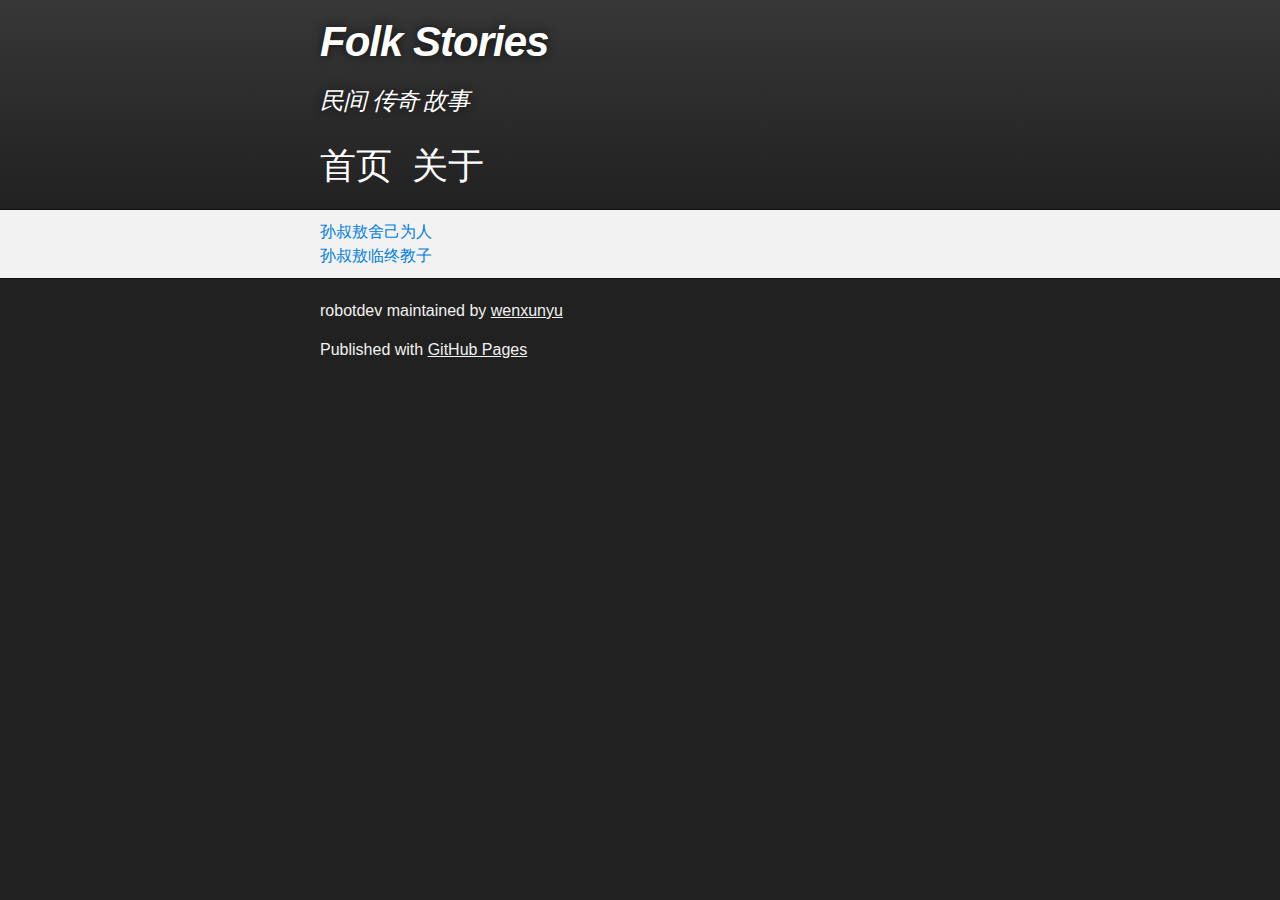
<file: index.html>
<!DOCTYPE html>
<html>

  <head>
    <meta charset='utf-8'>
    <meta http-equiv="X-UA-Compatible" content="chrome=1">
    <meta name="keywords" content="Folk,Stories,民间,故事,传说,寿县,寿州,寿春">
<meta name="description" content="好玩有趣的来自民间的传说故事">
	<link rel="shortcut icon" href="favicon.ico" type="image/x-icon" /> 
    <link rel="stylesheet" type="text/css" media="screen" href="stylesheets/stylesheet.css">

    <title>首页-民间故事</title>
  </head>

  <body>

    <!-- HEADER -->
    <div id="header_wrap" class="pl-mi">
      <header class="inner">
          <h1 id="project_title">Folk Stories</h1>
          <h2 id="project_tagline">民间 传奇 故事</h2>
           <div class="dh">
        <i><a href="http://www.robotdev.net" data-id="index" title="首页" class="i-i">首页</a></i>
        <i><a href="about.html" data-id="index" title="关于" class="i-i">关于</a></i>
        </div>
        </header>
    </div>

    <!-- MAIN CONTENT -->
    <div id="main_content_wrap" class="outer">
      <section id="main_content" class="inner" name="main_content">
        <a href="stories/stories01.html" target="_blank">孙叔敖舍己为人</a><br/>
        <a href="stories/stories02.html" target="_blank">孙叔敖临终教子</a><br/>
      </section>
</div>

    <!-- FOOTER  -->
    <div id="footer_wrap" class="outer">
      <footer class="inner">
        <p class="copyright">robotdev maintained by <a href="https://github.com/wenxunyu" target="_blank">wenxunyu</a></p>
        <p>Published with <a href="https://pages.github.com" target="_blank">GitHub Pages</a></p>
      </footer>
    </div>

    

  </body>
</html>
</file>
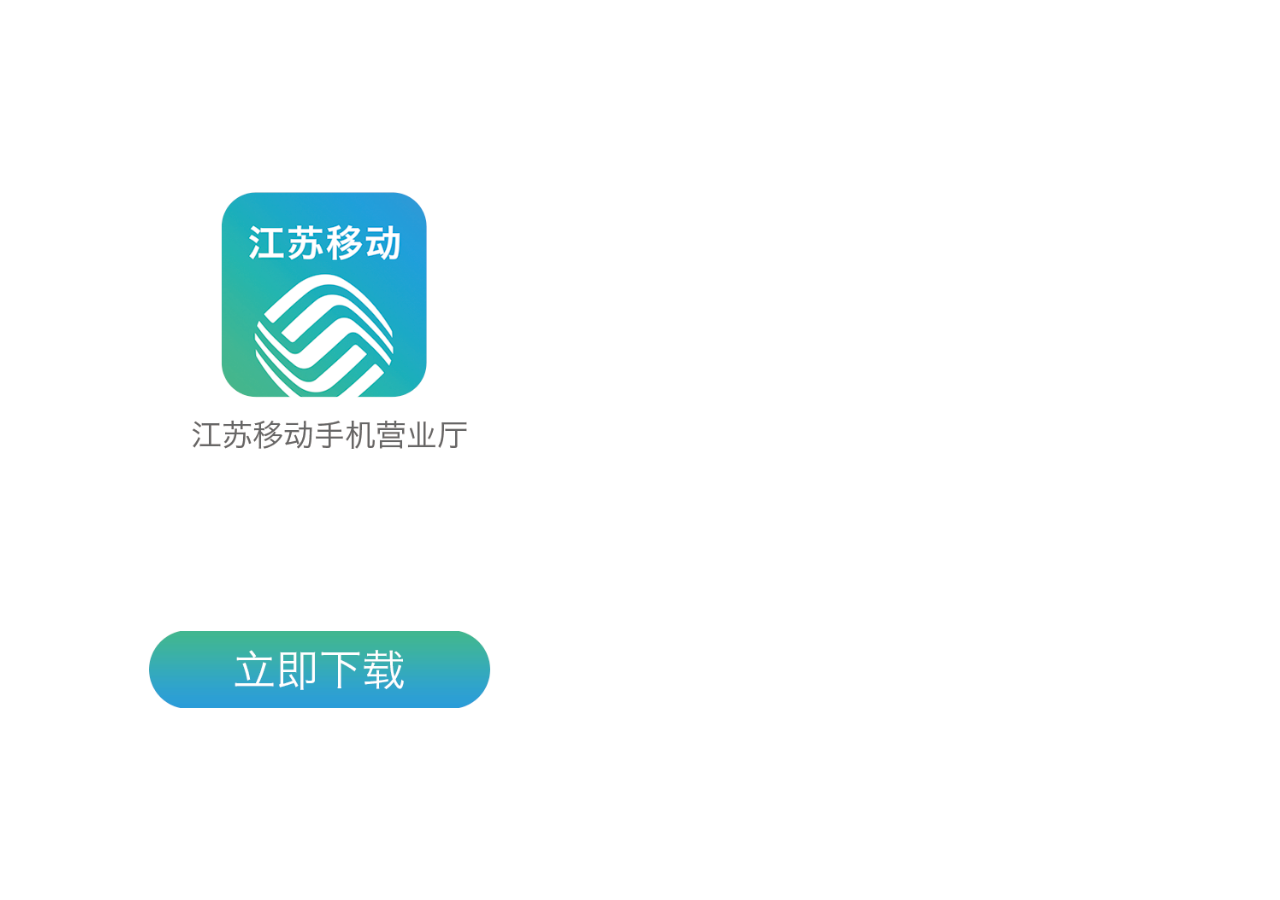
<file: jsyd/index.html>
﻿<!DOCTYPE HTML>
<html>
<head>
<meta charset="UTF-8">
<meta name="viewport" content="width=device-width, user-scalable=no, initial-scale=1, maximum-scale=1.0, minimum-scale=1.0, shrink-to-fit=no">
<meta name="format-detection" content="telephone=no,email=no">
<meta name="apple-mobile-web-app-capable" content="yes">
<meta name="apple-mobile-web-app-status-bar-style" content="default">
<meta name="apple-mobile-web-app-title" content="江苏移动掌上营业厅">
<meta name="apple-itunes-app" content="app-id=446332125">
<meta name="full-screen" content="yes">
<meta name="x5-fullscreen" content="true">
<title></title>
<link href="style/css.css" rel="stylesheet" type="text/css">
<script type="application/javascript" src="js/common.js"></script> 
<script type="application/javascript" src="js/jquery.min.js"></script>
</head>
<body class="body">
<div class="wrap">
	<div class="logo">
		<img src="images/logo01.png" alt="">
	</div>
	<a href="nlsoftTest.apk" class="down-btn">
		<img src="images/down-btn01.png" alt="">
	</a>
</div>
</body>
</html>
</file>
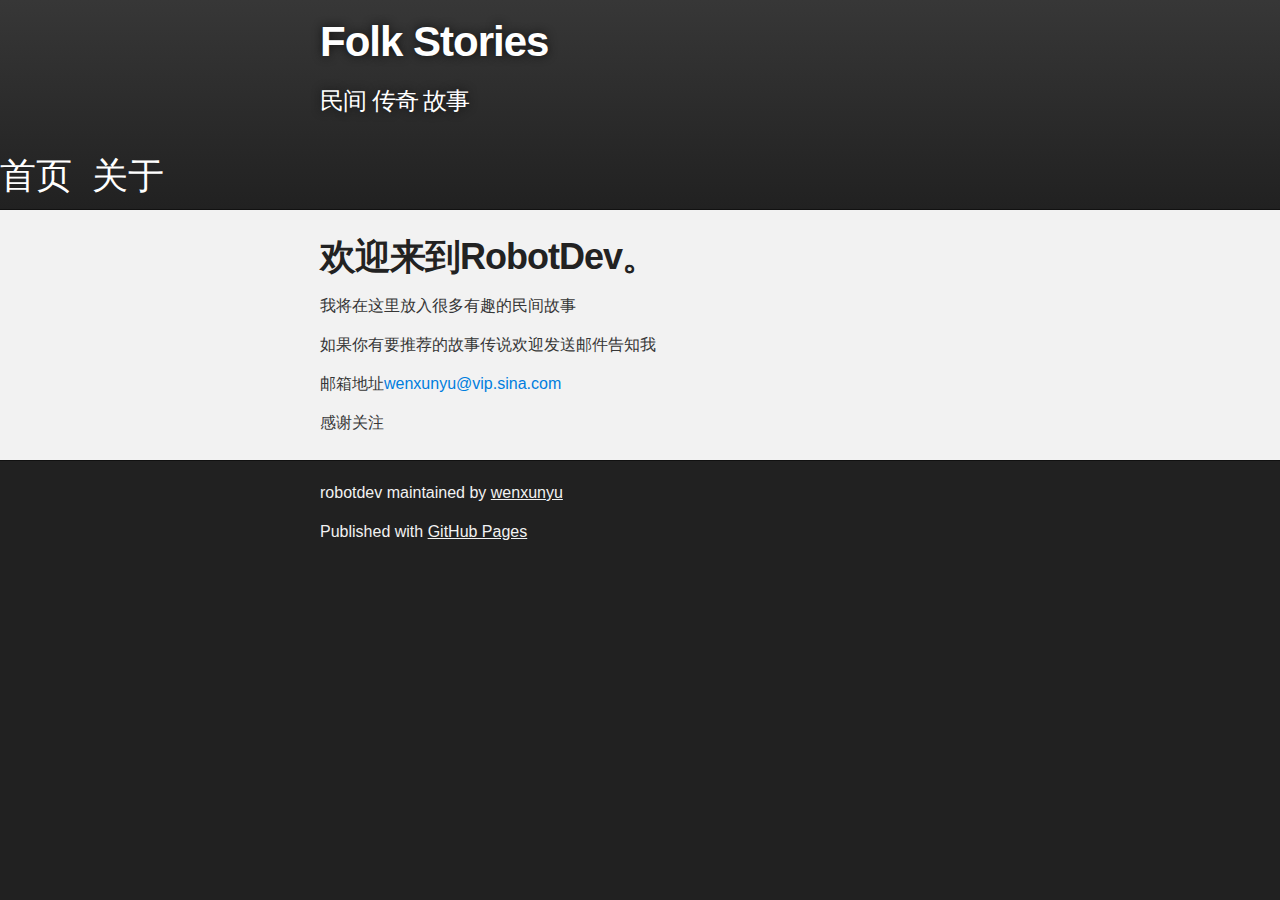
<file: about.html>
<!DOCTYPE html>
<html>

  <head>
    <meta charset='utf-8'>
    <meta http-equiv="X-UA-Compatible" content="chrome=1">
    <meta name="description" content="robotdev : robot dev">
	<link rel="shortcut icon" href="favicon.ico" type="image/x-icon" /> 
    <link rel="stylesheet" type="text/css" media="screen" href="stylesheets/stylesheet.css">
    <title>关于</title>
  </head>

  <body>

    <!-- HEADER -->
    <div id="header_wrap" class="outer">
        <header class="inner">
          <h1 id="project_title">Folk Stories</h1>
          <h2 id="project_tagline">民间 传奇 故事</h2>
        </header>
        <div class="dh">
        <i><a href="http://www.robotdev.net" data-id="index" title="首页" class="i-i">首页</a></i>
        <i><a href="about.html" data-id="index" title="关于" class="i-i">关于</a></i>
        </div>
    </div>
 
    <!-- MAIN CONTENT -->
    <div id="main_content_wrap" class="outer">
      <section id="main_content" class="inner">
        <h1>欢迎来到RobotDev。</h1>
        <p>我将在这里放入很多有趣的民间故事</p>
        <p>如果你有要推荐的故事传说欢迎发送邮件告知我</p>
		<p>邮箱地址<a href="mailto:wenxunyu@vip.sina.com">wenxunyu@vip.sina.com</a></p>
        <p>感谢关注</p>
      </section>
    </div>

    <!-- FOOTER  -->
    <div id="footer_wrap" class="outer">
      <footer class="inner">
        <p class="copyright">robotdev maintained by <a href="https://github.com/wenxunyu">wenxunyu</a></p>
        <p>Published with <a href="https://pages.github.com">GitHub Pages</a></p>
      </footer>
    </div>
  </body>
</html>
</file>
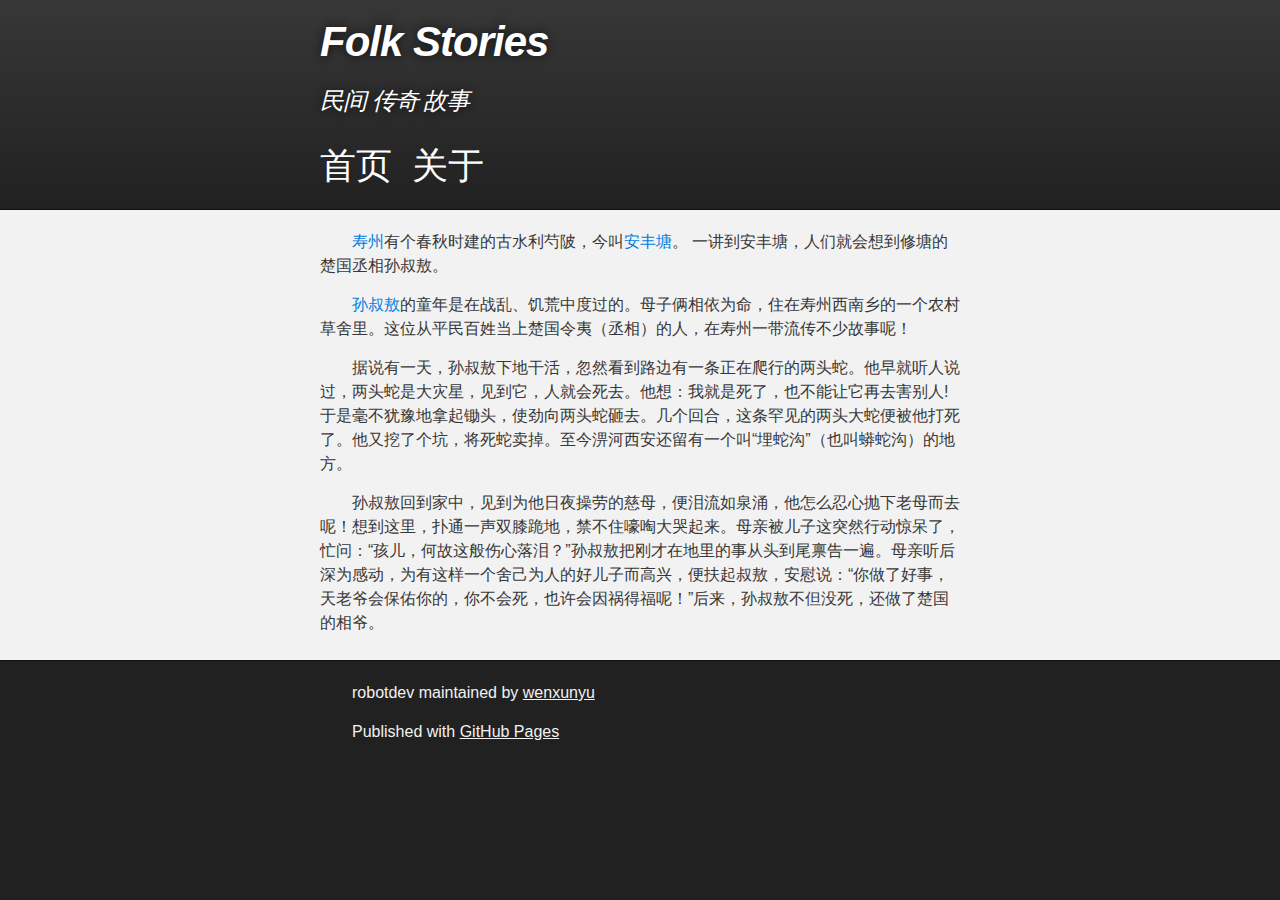
<file: stories/stories01.html>
<!DOCTYPE html PUBLIC "-//W3C//DTD XHTML 1.0 Transitional//EN" "http://www.w3.org/TR/xhtml1/DTD/xhtml1-transitional.dtd">
<html xmlns="http://www.w3.org/1999/xhtml">
<head>
<meta http-equiv="Content-Type" content="text/html; charset=utf-8" />
<link rel="shortcut icon" href="../favicon.ico" type="image/x-icon" /> 
    <link rel="stylesheet" type="text/css" media="screen" href="../stylesheets/stylesheet.css">
<title>孙叔敖舍己为人</title>
<style> 
           p{text-indent:2em} 
</style>
</head>

<body>
 	<!-- HEADER -->
    <div id="header_wrap" class="pl-mi">
      <header class="inner">
          <h1 id="project_title">Folk Stories</h1>
          <h2 id="project_tagline">民间 传奇 故事</h2>
           <div class="dh">
        <i><a href="http://www.robotdev.net" data-id="index" title="首页" class="i-i">首页</a></i>
        <i><a href="../about.html" data-id="index" title="关于" class="i-i">关于</a></i>
        </div>
        </header>
    </div>
  <!-- MAIN CONTENT -->
    <div id="main_content_wrap" class="outer">
      <section id="main_content" class="inner">
        <p><a href="http://baike.baidu.com/view/6426.htm" target="_blank">寿州</a>有个春秋时建的古水利芍陂，今叫<a href="http://baike.baidu.com/view/114006.htm" target="_blank">安丰塘</a>。
		一讲到安丰塘，人们就会想到修塘的楚国丞相孙叔敖。</p>
        <p><a href="http://baike.baidu.com/view/36155.htm" target="_blank">孙叔敖</a>的童年是在战乱、饥荒中度过的。母子俩相依为命，住在寿州西南乡的一个农村草舍里。这位从平民百姓当上楚国令夷（丞相）的人，在寿州一带流传不少故事呢！</p>
        <p>据说有一天，孙叔敖下地干活，忽然看到路边有一条正在爬行的两头蛇。他早就听人说过，两头蛇是大灾星，见到它，人就会死去。他想：我就是死了，也不能让它再去害别人!于是毫不犹豫地拿起锄头，使劲向两头蛇砸去。几个回合，这条罕见的两头大蛇便被他打死了。他又挖了个坑，将死蛇卖掉。至今淠河西安还留有一个叫&ldquo;埋蛇沟&rdquo;（也叫蟒蛇沟）的地方。</p>
        <p>孙叔敖回到家中，见到为他日夜操劳的慈母，便泪流如泉涌，他怎么忍心抛下老母而去呢！想到这里，扑通一声双膝跪地，禁不住嚎啕大哭起来。母亲被儿子这突然行动惊呆了，忙问：&ldquo;孩儿，何故这般伤心落泪？&rdquo;孙叔敖把刚才在地里的事从头到尾禀告一遍。母亲听后深为感动，为有这样一个舍己为人的好儿子而高兴，便扶起叔敖，安慰说：&ldquo;你做了好事，天老爷会保佑你的，你不会死，也许会因祸得福呢！&rdquo;后来，孙叔敖不但没死，还做了楚国的相爷。</p>
      </section>
</div>

    <!-- FOOTER  -->
    <div id="footer_wrap" class="outer">
      <footer class="inner">
        <p class="copyright">robotdev maintained by <a href="https://github.com/wenxunyu" target="_blank">wenxunyu</a></p>
        <p>Published with <a href="https://pages.github.com" target="_blank">GitHub Pages</a></p>
      </footer>
    </div>
</body>
</html>
</file>
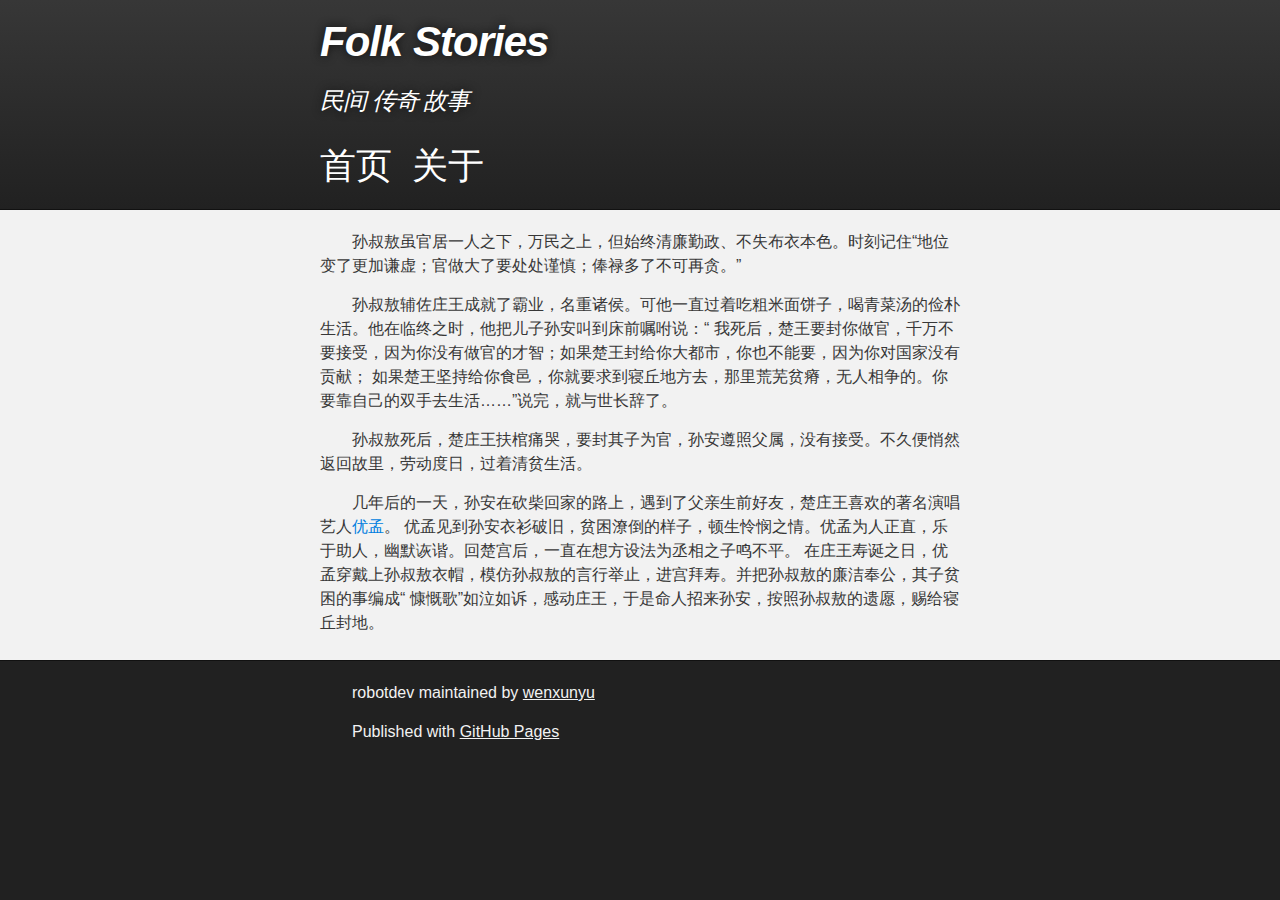
<file: stories/stories02.html>
<!DOCTYPE html PUBLIC "-//W3C//DTD XHTML 1.0 Transitional//EN" "http://www.w3.org/TR/xhtml1/DTD/xhtml1-transitional.dtd">
<html xmlns="http://www.w3.org/1999/xhtml">
<head>
<meta http-equiv="Content-Type" content="text/html; charset=utf-8" />
<link rel="shortcut icon" href="../favicon.ico" type="image/x-icon" /> 
    <link rel="stylesheet" type="text/css" media="screen" href="../stylesheets/stylesheet.css">
<title>孙叔敖临终教子</title>
<style> 
           p{text-indent:2em} 
</style>
</head>

<body>
 	<!-- HEADER -->
    <div id="header_wrap" class="pl-mi">
      <header class="inner">
          <h1 id="project_title">Folk Stories</h1>
          <h2 id="project_tagline">民间 传奇 故事</h2>
           <div class="dh">
        <i><a href="http://www.robotdev.net" data-id="index" title="首页" class="i-i">首页</a></i>
        <i><a href="../about.html" data-id="index" title="关于" class="i-i">关于</a></i>
        </div>
        </header>
    </div>
  <!-- MAIN CONTENT -->
    <div id="main_content_wrap" class="outer">
      <section id="main_content" class="inner">
        <p>孙叔敖虽官居一人之下，万民之上，但始终清廉勤政、不失布衣本色。时刻记住&ldquo;地位变了更加谦虚；官做大了要处处谨慎；俸禄多了不可再贪。&rdquo;</p>
        <p> 孙叔敖辅佐庄王成就了霸业，名重诸侯。可他一直过着吃粗米面饼子，喝青菜汤的俭朴生活。他在临终之时，他把儿子孙安叫到床前嘱咐说：&ldquo;
        我死后，楚王要封你做官，千万不要接受，因为你没有做官的才智；如果楚王封给你大都市，你也不能要，因为你对国家没有贡献；
        如果楚王坚持给你食邑，你就要求到寝丘地方去，那里荒芜贫瘠，无人相争的。你要靠自己的双手去生活……&rdquo;说完，就与世长辞了。</p>
        <p>孙叔敖死后，楚庄王扶棺痛哭，要封其子为官，孙安遵照父属，没有接受。不久便悄然返回故里，劳动度日，过着清贫生活。</p>
        <p>几年后的一天，孙安在砍柴回家的路上，遇到了父亲生前好友，楚庄王喜欢的著名演唱艺人<a href="http://baike.baidu.com/view/3412535.htm" target="_blank">优孟</a>。
        优孟见到孙安衣衫破旧，贫困潦倒的样子，顿生怜悯之情。优孟为人正直，乐于助人，幽默诙谐。回楚宫后，一直在想方设法为丞相之子鸣不平。
        在庄王寿诞之日，优孟穿戴上孙叔敖衣帽，模仿孙叔敖的言行举止，进宫拜寿。并把孙叔敖的廉洁奉公，其子贫困的事编成&ldquo;
        慷慨歌&rdquo;如泣如诉，感动庄王，于是命人招来孙安，按照孙叔敖的遗愿，赐给寝丘封地。</p>
</section>
</div>

    <!-- FOOTER  -->
    <div id="footer_wrap" class="outer">
      <footer class="inner">
        <p class="copyright">robotdev maintained by <a href="https://github.com/wenxunyu" target="_blank">wenxunyu</a></p>
        <p>Published with <a href="https://pages.github.com" target="_blank">GitHub Pages</a></p>
      </footer>
    </div>
</body>
</html>
</file>
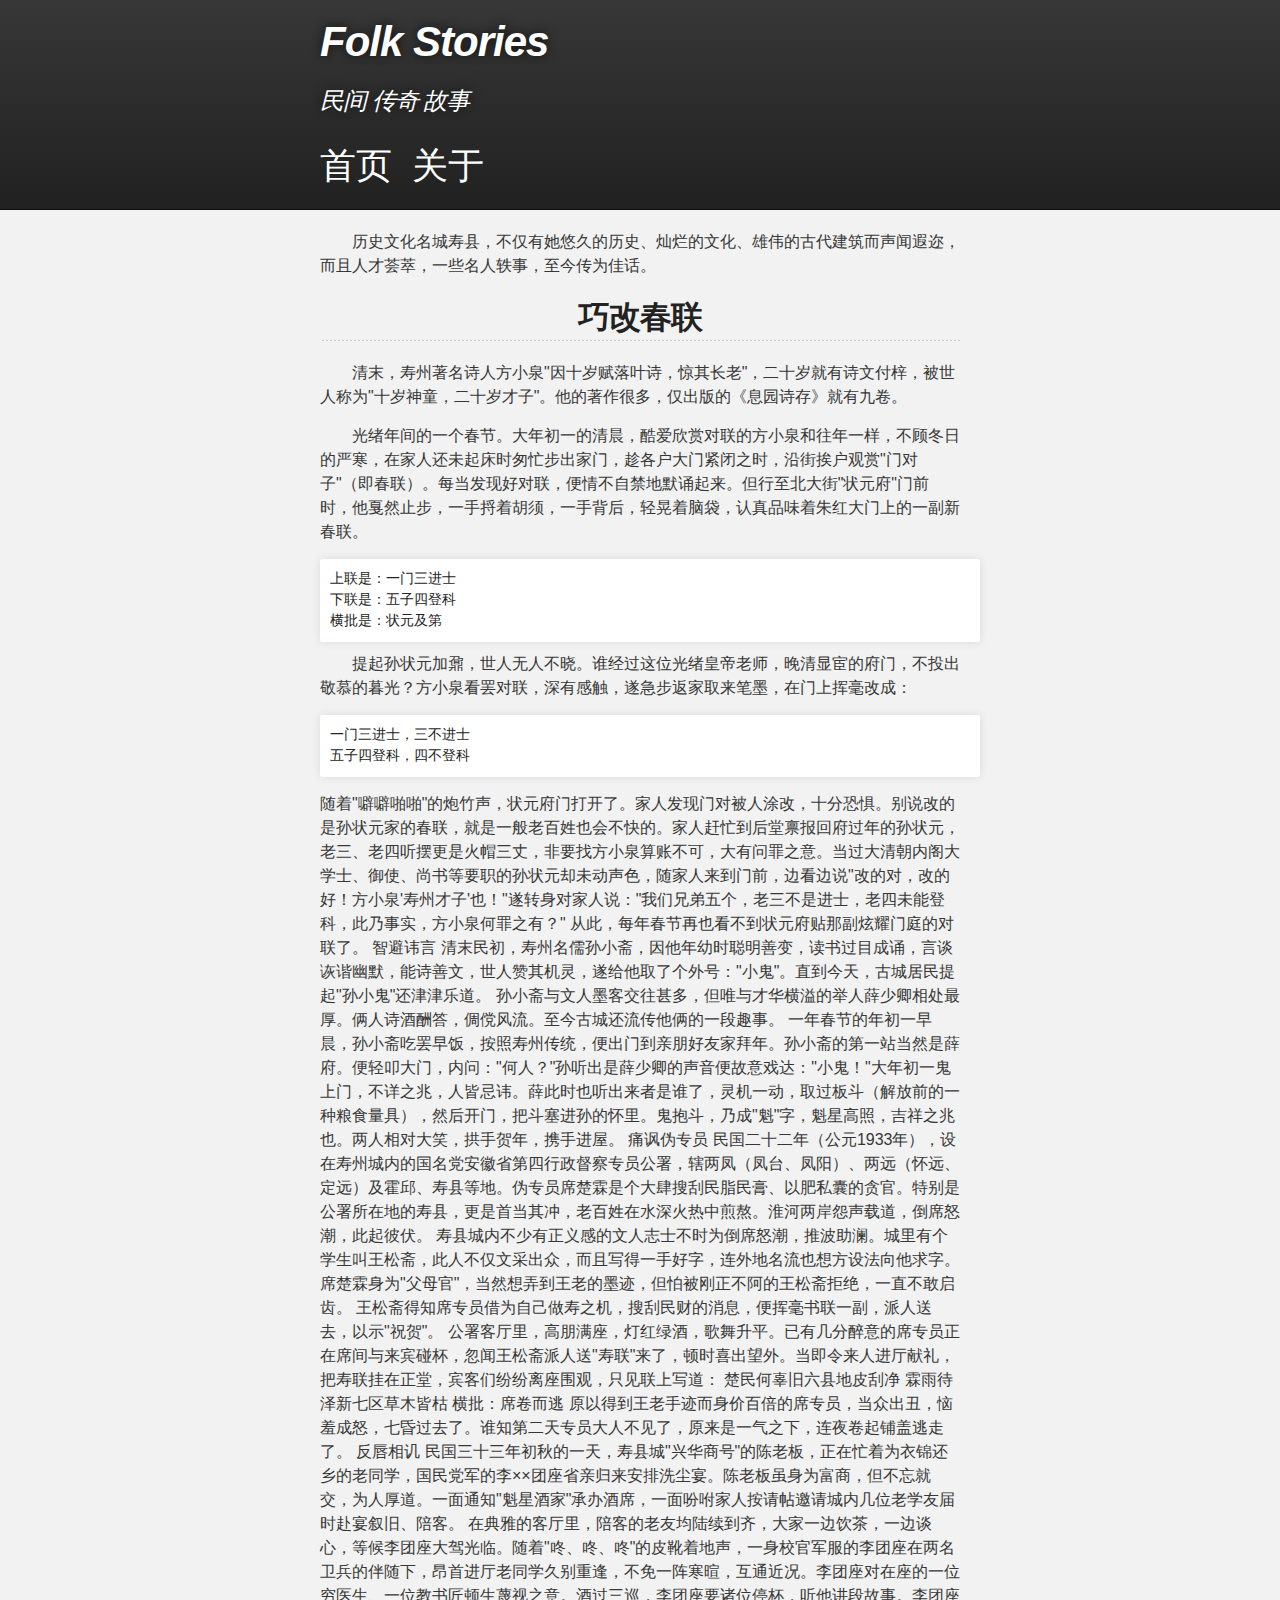
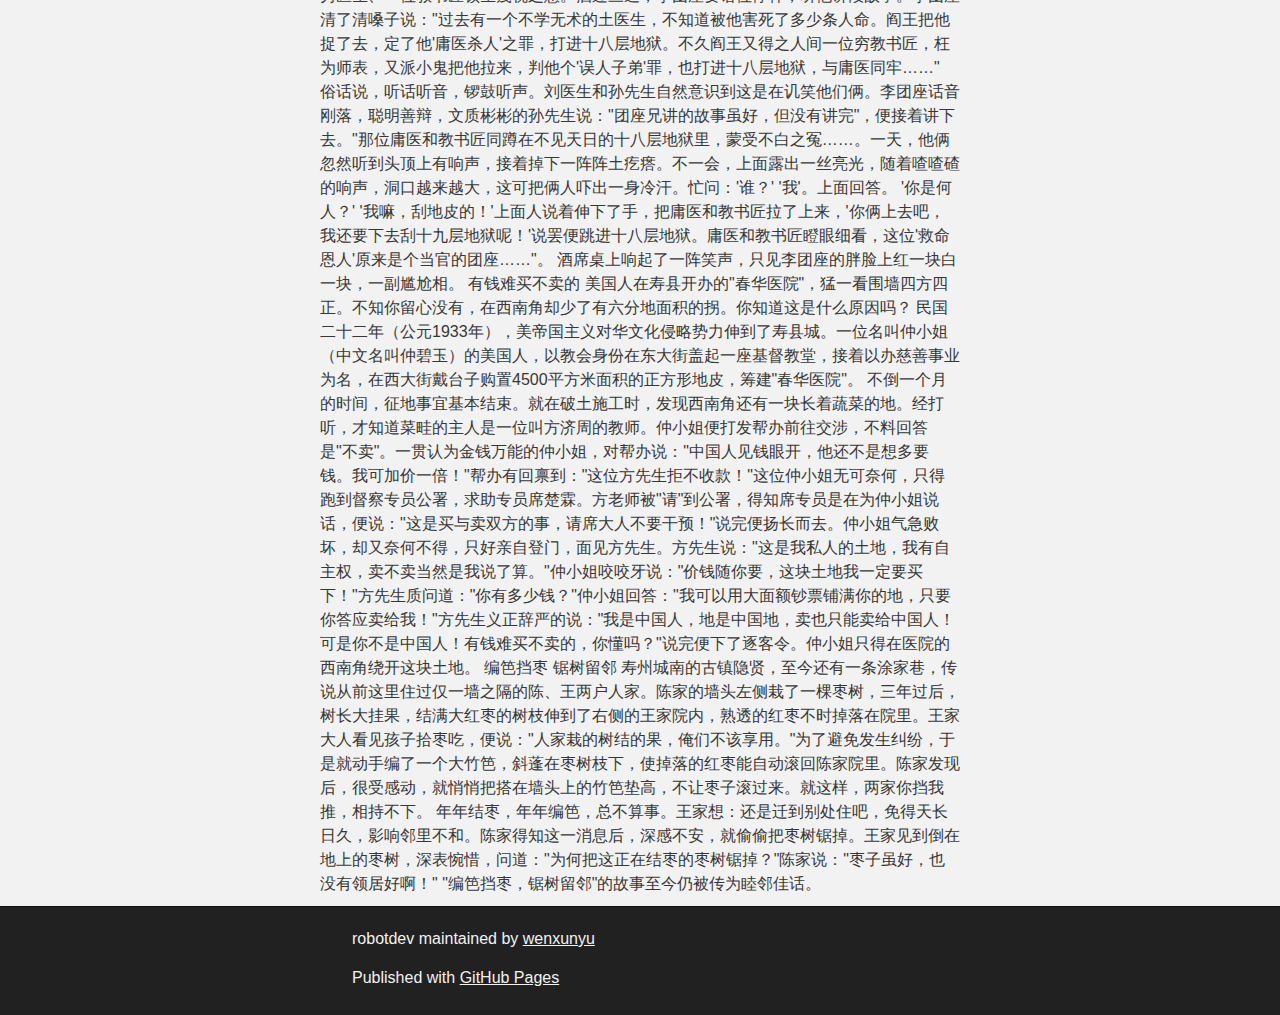
<file: stories/stories03.html>
<!DOCTYPE html PUBLIC "-//W3C//DTD XHTML 1.0 Transitional//EN" "http://www.w3.org/TR/xhtml1/DTD/xhtml1-transitional.dtd">
<html xmlns="http://www.w3.org/1999/xhtml">
<head>
<meta http-equiv="Content-Type" content="text/html; charset=utf-8" />
<link rel="shortcut icon" href="../favicon.ico" type="image/x-icon" /> 
    <link rel="stylesheet" type="text/css" media="screen" href="../stylesheets/stylesheet.css">
<title>古城趣事</title>
<style> 
           p{text-indent:2em} 
</style>
</head>

<body>
 	<!-- HEADER -->
    <div id="header_wrap" class="pl-mi">
      <header class="inner">
          <h1 id="project_title">Folk Stories</h1>
          <h2 id="project_tagline">民间 传奇 故事</h2>
           <div class="dh">
        <i><a href="http://www.robotdev.net" data-id="index" title="首页" class="i-i">首页</a></i>
        <i><a href="../about.html" data-id="index" title="关于" class="i-i">关于</a></i>
        </div>
        </header>
    </div>
  <!-- MAIN CONTENT -->
    <div id="main_content_wrap" class="outer">
      <section id="main_content" class="inner">
        <p>历史文化名城寿县，不仅有她悠久的历史、灿烂的文化、雄伟的古代建筑而声闻遐迩，而且人才荟萃，一些名人轶事，至今传为佳话。</p>
<h2 style="text-align:center">巧改春联</h2>
<p>清末，寿州著名诗人方小泉"因十岁赋落叶诗，惊其长老"，二十岁就有诗文付梓，被世人称为"十岁神童，二十岁才子"。他的著作很多，仅出版的《息园诗存》就有九卷。</p>
<p>光绪年间的一个春节。大年初一的清晨，酷爱欣赏对联的方小泉和往年一样，不顾冬日的严寒，在家人还未起床时匆忙步出家门，趁各户大门紧闭之时，沿街挨户观赏"门对子"（即春联）。每当发现好对联，便情不自禁地默诵起来。但行至北大街"状元府"门前时，他戛然止步，一手捋着胡须，一手背后，轻晃着脑袋，认真品味着朱红大门上的一副新春联。</p>
<pre>
上联是：一门三进士
下联是：五子四登科
横批是：状元及第
</pre>
<p>
提起孙状元加鼐，世人无人不晓。谁经过这位光绪皇帝老师，晚清显宦的府门，不投出敬慕的暮光？方小泉看罢对联，深有感触，遂急步返家取来笔墨，在门上挥毫改成：
<pre>
一门三进士，三不进士
五子四登科，四不登科
</pre></p>
随着"噼噼啪啪"的炮竹声，状元府门打开了。家人发现门对被人涂改，十分恐惧。别说改的是孙状元家的春联，就是一般老百姓也会不快的。家人赶忙到后堂禀报回府过年的孙状元，老三、老四听摆更是火帽三丈，非要找方小泉算账不可，大有问罪之意。当过大清朝内阁大学士、御使、尚书等要职的孙状元却未动声色，随家人来到门前，边看边说"改的对，改的好！方小泉'寿州才子'也！"遂转身对家人说："我们兄弟五个，老三不是进士，老四未能登科，此乃事实，方小泉何罪之有？"
从此，每年春节再也看不到状元府贴那副炫耀门庭的对联了。
智避讳言
清末民初，寿州名儒孙小斋，因他年幼时聪明善变，读书过目成诵，言谈诙谐幽默，能诗善文，世人赞其机灵，遂给他取了个外号："小鬼"。直到今天，古城居民提起"孙小鬼"还津津乐道。
孙小斋与文人墨客交往甚多，但唯与才华横溢的举人薛少卿相处最厚。俩人诗酒酬答，倜傥风流。至今古城还流传他俩的一段趣事。
一年春节的年初一早晨，孙小斋吃罢早饭，按照寿州传统，便出门到亲朋好友家拜年。孙小斋的第一站当然是薛府。便轻叩大门，内问："何人？"孙听出是薛少卿的声音便故意戏达："小鬼！"大年初一鬼上门，不详之兆，人皆忌讳。薛此时也听出来者是谁了，灵机一动，取过板斗（解放前的一种粮食量具），然后开门，把斗塞进孙的怀里。鬼抱斗，乃成"魁"字，魁星高照，吉祥之兆也。两人相对大笑，拱手贺年，携手进屋。
痛讽伪专员
民国二十二年（公元1933年），设在寿州城内的国名党安徽省第四行政督察专员公署，辖两凤（凤台、凤阳）、两远（怀远、定远）及霍邱、寿县等地。伪专员席楚霖是个大肆搜刮民脂民膏、以肥私囊的贪官。特别是公署所在地的寿县，更是首当其冲，老百姓在水深火热中煎熬。淮河两岸怨声载道，倒席怒潮，此起彼伏。
寿县城内不少有正义感的文人志士不时为倒席怒潮，推波助澜。城里有个学生叫王松斋，此人不仅文采出众，而且写得一手好字，连外地名流也想方设法向他求字。席楚霖身为"父母官"，当然想弄到王老的墨迹，但怕被刚正不阿的王松斋拒绝，一直不敢启齿。
王松斋得知席专员借为自己做寿之机，搜刮民财的消息，便挥毫书联一副，派人送去，以示"祝贺"。
公署客厅里，高朋满座，灯红绿酒，歌舞升平。已有几分醉意的席专员正在席间与来宾碰杯，忽闻王松斋派人送"寿联"来了，顿时喜出望外。当即令来人进厅献礼，把寿联挂在正堂，宾客们纷纷离座围观，只见联上写道：
楚民何辜旧六县地皮刮净
霖雨待泽新七区草木皆枯
横批：席卷而逃
原以得到王老手迹而身价百倍的席专员，当众出丑，恼羞成怒，七昏过去了。谁知第二天专员大人不见了，原来是一气之下，连夜卷起铺盖逃走了。
反唇相讥
民国三十三年初秋的一天，寿县城"兴华商号"的陈老板，正在忙着为衣锦还乡的老同学，国民党军的李××团座省亲归来安排洗尘宴。陈老板虽身为富商，但不忘就交，为人厚道。一面通知"魁星酒家"承办酒席，一面吩咐家人按请帖邀请城内几位老学友届时赴宴叙旧、陪客。
在典雅的客厅里，陪客的老友均陆续到齐，大家一边饮茶，一边谈心，等候李团座大驾光临。随着"咚、咚、咚"的皮靴着地声，一身校官军服的李团座在两名卫兵的伴随下，昂首进厅老同学久别重逢，不免一阵寒暄，互通近况。李团座对在座的一位穷医生、一位教书匠顿生蔑视之意。酒过三巡，李团座要诸位停杯，听他讲段故事。李团座清了清嗓子说："过去有一个不学无术的土医生，不知道被他害死了多少条人命。阎王把他捉了去，定了他'庸医杀人'之罪，打进十八层地狱。不久阎王又得之人间一位穷教书匠，枉为师表，又派小鬼把他拉来，判他个'误人子弟'罪，也打进十八层地狱，与庸医同牢……"
俗话说，听话听音，锣鼓听声。刘医生和孙先生自然意识到这是在讥笑他们俩。李团座话音刚落，聪明善辩，文质彬彬的孙先生说："团座兄讲的故事虽好，但没有讲完"，便接着讲下去。"那位庸医和教书匠同蹲在不见天日的十八层地狱里，蒙受不白之冤……。一天，他俩忽然听到头顶上有响声，接着掉下一阵阵土疙瘩。不一会，上面露出一丝亮光，随着喳喳碴的响声，洞口越来越大，这可把俩人吓出一身冷汗。忙问：'谁？'
'我'。上面回答。
'你是何人？'
'我嘛，刮地皮的！'上面人说着伸下了手，把庸医和教书匠拉了上来，'你俩上去吧，我还要下去刮十九层地狱呢！'说罢便跳进十八层地狱。庸医和教书匠瞪眼细看，这位'救命恩人'原来是个当官的团座……"。
酒席桌上响起了一阵笑声，只见李团座的胖脸上红一块白一块，一副尴尬相。
有钱难买不卖的
美国人在寿县开办的"春华医院"，猛一看围墙四方四正。不知你留心没有，在西南角却少了有六分地面积的拐。你知道这是什么原因吗？
民国二十二年（公元1933年），美帝国主义对华文化侵略势力伸到了寿县城。一位名叫仲小姐（中文名叫仲碧玉）的美国人，以教会身份在东大街盖起一座基督教堂，接着以办慈善事业为名，在西大街戴台子购置4500平方米面积的正方形地皮，筹建"春华医院"。
不倒一个月的时间，征地事宜基本结束。就在破土施工时，发现西南角还有一块长着蔬菜的地。经打听，才知道菜畦的主人是一位叫方济周的教师。仲小姐便打发帮办前往交涉，不料回答是"不卖"。一贯认为金钱万能的仲小姐，对帮办说："中国人见钱眼开，他还不是想多要钱。我可加价一倍！"帮办有回禀到："这位方先生拒不收款！"这位仲小姐无可奈何，只得跑到督察专员公署，求助专员席楚霖。方老师被"请"到公署，得知席专员是在为仲小姐说话，便说："这是买与卖双方的事，请席大人不要干预！"说完便扬长而去。仲小姐气急败坏，却又奈何不得，只好亲自登门，面见方先生。方先生说："这是我私人的土地，我有自主权，卖不卖当然是我说了算。"仲小姐咬咬牙说："价钱随你要，这块土地我一定要买下！"方先生质问道："你有多少钱？"仲小姐回答："我可以用大面额钞票铺满你的地，只要你答应卖给我！"方先生义正辞严的说："我是中国人，地是中国地，卖也只能卖给中国人！可是你不是中国人！有钱难买不卖的，你懂吗？"说完便下了逐客令。仲小姐只得在医院的西南角绕开这块土地。
编笆挡枣 锯树留邻
寿州城南的古镇隐贤，至今还有一条涂家巷，传说从前这里住过仅一墙之隔的陈、王两户人家。陈家的墙头左侧栽了一棵枣树，三年过后，树长大挂果，结满大红枣的树枝伸到了右侧的王家院内，熟透的红枣不时掉落在院里。王家大人看见孩子拾枣吃，便说："人家栽的树结的果，俺们不该享用。"为了避免发生纠纷，于是就动手编了一个大竹笆，斜蓬在枣树枝下，使掉落的红枣能自动滚回陈家院里。陈家发现后，很受感动，就悄悄把搭在墙头上的竹笆垫高，不让枣子滚过来。就这样，两家你挡我推，相持不下。
年年结枣，年年编笆，总不算事。王家想：还是迁到别处住吧，免得天长日久，影响邻里不和。陈家得知这一消息后，深感不安，就偷偷把枣树锯掉。王家见到倒在地上的枣树，深表惋惜，问道："为何把这正在结枣的枣树锯掉？"陈家说："枣子虽好，也没有领居好啊！"
"编笆挡枣，锯树留邻"的故事至今仍被传为睦邻佳话。

</section>
</div>

    <!-- FOOTER  -->
    <div id="footer_wrap" class="outer">
      <footer class="inner">
        <p class="copyright">robotdev maintained by <a href="https://github.com/wenxunyu" target="_blank">wenxunyu</a></p>
        <p>Published with <a href="https://pages.github.com" target="_blank">GitHub Pages</a></p>
      </footer>
    </div>
</body>
</html>
</file>
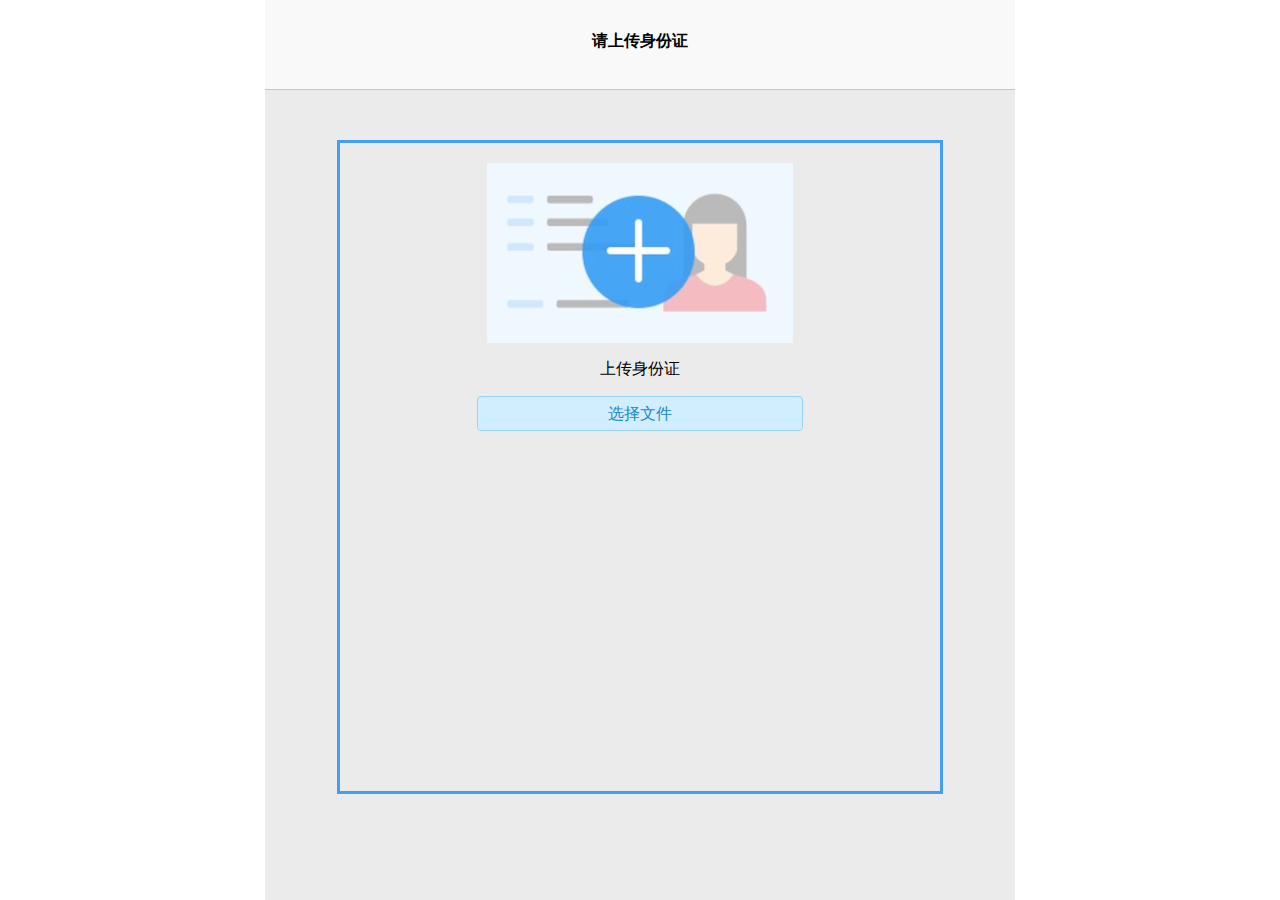
<file: uploadfile/jsuploadfile.html>
<!DOCTYPE html>
<html style="width: 100%;height: 100%;margin: 0;padding: 0">

<head>
    <meta charset="UTF-8">
    <meta name="viewport" content="width=device-width,initial-scale=1,maximum-scale=1">
    <meta name="format-detection" content="telephone=no">
    <meta name="apple-mobile-web-app-capable" content="yes">
    <meta http-equiv="Expires" content="0">
    <meta http-equiv="Cache-Control" content="no-cache">
    <meta http-equiv="Pragma" content="no-cache">
    <link rel="stylesheet" type="text/css" href="./upload.css">
    <title>上传身份证</title>
    <script type="text/javascript" src="event.js"></script>
    <script language="javascript">
    /**
     * 从 file 域获取 本地图片 url
     * 
     */
    function getFileUrl(sourceId) {
        var url;
        console.log(navigator.userAgent);
        if (navigator.userAgent.indexOf("MSIE") >= 1) { // IE
            url = document.getElementById(sourceId).value;
        } else if (navigator.userAgent.indexOf("Firefox") > 0) { // Firefox
            url = window.URL.createObjectURL(document.getElementById(sourceId).files.item(0));
        } else if (navigator.userAgent.indexOf("Chrome") > 0) { // Chrome
            url = window.URL.createObjectURL(document.getElementById(sourceId).files.item(0));
        }
        return url;
    }

    /**
     * 将本地图片 显示到浏览器上
     *
     */
    function preImg(sourceId, targetId) {
        document.getElementById("uploadFile")
        var url = getFileUrl(sourceId);
        console.log(url);
        var imgPre = document.getElementById(targetId);
        imgPre.src = url;
    }



    bindEvent(window, 'load', function() {
        var ip = document.getElementById("file_upload");


        bindEvent(ip, 'click', function(e) {
            // alert("我是" + this + "元素, 你点击了我!");

            //alert("Js  调 Android 方法成功");
            if (window.agentWeb != null && typeof(window.agentWeb) != "undefined") {
                window.agentWeb.uploadFile();
            } else {
                alert(typeof(window.agentWeb));
            }
        });




    });

    //这里返回来的是一个 Json 数组 //
    function uploadFileResult(objs) {

        // console.log(message);
        //alert(objs);
        //alert("Android 调 Js 方法");

        if (objs == null || typeof(objs) == "undefined" || objs.length == 0) {

            //alert("");

        } else {

            var img = document.getElementById("preview");
            /*for(var i=0;i<objs.length;i++){  //
            img.src="data:image/png;base64," + objs[i].fileBase64*/
            if (objs[0] == null || objs[0] == 'undefined' || objs[0] == '' || objs[0].fileBase64 == null || objs[0].fileBase64 == 'undefined') {

            } else {
                img.src = "data:image/png;base64," + objs[0].fileBase64;
            }

        }




    }
    </script>
</head>

<body style="width: 100%;height: 100%;margin: 0;padding: 0; position: relative;">
    <div style="position: absolute; left: 0 ;right: 0 ; top: 0 ; margin:0 auto;max-width: 750px;height: 100%">
        <div id="div_id" style="width: 100% ; height:100%;border: 1px ;background:#000000 ; margin: 0px;">
            <!-- 头部nav -->
            <div id="nav" style="width: 100%; height: 10%;background: #f9f9f9;padding-top: 0px ;position: absolute;padding: 0px">
                <div style="width: 200px;height: 100px; position:relative;left: 50%;top: 50%;margin-left: -100px;margin-top: -50px;overflow: scroll;">
                    <font color="#000">
                        <h4 style="text-align:center;line-height: 50px;">请上传身份证</h4> </font>
                </div>
                <div style="width: 100%;height: 1px;background: #c6c6c6;position: relative;margin-top: -50px;top: 99%">
                </div>
            </div>
            <!-- body -->
            <div id="content" style="width: 100%; height: 90% ; background: #ebebeb ;position: absolute;top: 10%;">
                <div style="margin: 0 auto;width: 80%;height: 80%;border:3px solid #41a0f2;margin-top: 50px;overflow:scroll;">
                    <img id="preview" src="./id.png" style="display: block;margin: 0 auto;max-width: 80%;margin-top: 20px;">
                    </img>

                    <p class="fontBlue ta-c mt5" style="text-align: center;">上传身份证</p>
                    <div id="file_upload" href="javascript:;" class="file" style="display: block;margin: 0 auto;width: 50%;height: 25px;text-align: center;line-height: 25px;margin-bottom: 20px">
                        选择文件
                    </div>
                </div>
            </div>
        </div>
    </div>
</body>

</html>
</file>
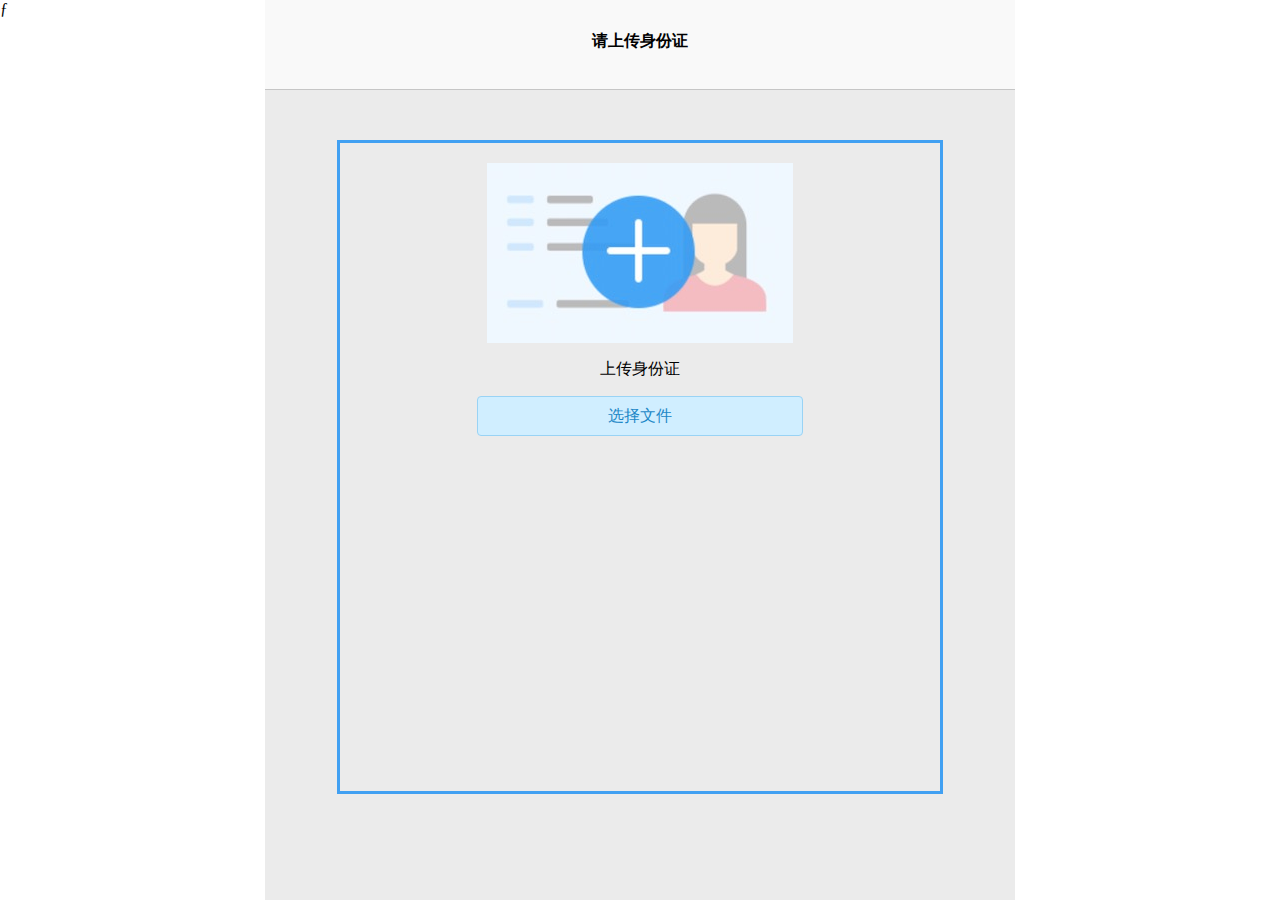
<file: uploadfile/uploadfile.html>
<!DOCTYPE html>
<html style="width: 100%;height: 100%;margin: 0;padding: 0">

<head>
    <meta charset="UTF-8">
    <meta name="viewport" content="width=device-width,initial-scale=1,maximum-scale=1">
    <meta name="format-detection" content="telephone=no">
    <meta name="apple-mobile-web-app-capable" content="yes">
    <meta http-equiv="Expires" content="0">
    <meta http-equiv="Cache-Control" content="no-cache">
    <meta http-equiv="Pragma" content="no-cache">
    <link rel="stylesheet" type="text/css" href="./upload.css">
    <title>上传身份证</title>
    <script type="text/javascript" src="event.js"></script>
    <script src="https://code.jquery.com/jquery-3.2.1.min.js"></script>
    <!--<script type="text/javascript" src="jquery.js"></script>-->
    <script language="javascript">
    /**
     * 从 file 域获取 本地图片 url
     *
     */
    function getFileUrl(sourceId) {
        var url;
        console.log(navigator.userAgent);
        if (navigator.userAgent.indexOf("MSIE") >= 1) { // IE
            url = document.getElementById(sourceId).value;
        } else if (navigator.userAgent.indexOf("Firefox") > 0) { // Firefox
            url = window.URL.createObjectURL(document.getElementById(sourceId).files.item(0));
        } else if (navigator.userAgent.indexOf("Chrome") > 0) { // Chrome
            url = window.URL.createObjectURL(document.getElementById(sourceId).files.item(0));
        }
        return url;
    }

    $(function() {
        form.reset(); //清除浏览器记录的上次记录
        var file;
        $(form).on("change", "#file_upload", function() {

            // alert("call back")
            var $file = $(this);
            var fileObj = $file[0];
            var windowURL = window.URL || window.webkitURL;
            var dataURL;
            var $img = $("#preview");

            if (fileObj && fileObj.files && fileObj.files[0]) {

                dataURL = windowURL.createObjectURL(fileObj.files[0]);
                //dataURL = getFileUrl('file_upload');;                
                //console.log(" upload:"+dataURL+"    file:"+fileObj.files[0]);
                $img.attr('src', dataURL);
            } else {
                console.log("else  upload");
                dataURL = $file.val();



                var imgObj = document.getElementById("preview");
                // 两个坑:
                // 1、在设置filter属性时，元素必须已经存在在DOM树中，动态创建的Node，也需要在设置属性前加入到DOM中，先设置属性在加入，无效；
                // 2、src属性需要像下面的方式添加，上面的两种方式添加，无效；
                imgObj.style.filter = "progid:DXImageTransform.Microsoft.AlphaImageLoader(sizingMethod=scale)";
                imgObj.filters.item("DXImageTransform.Microsoft.AlphaImageLoader").src = dataURL;

            }
            //输出选中结果
            console.log(this.value);
            alert(this.value);
            //每次选中都保存旧元素，并使用新的控件替换
            $(this).clone().replaceAll(file = this);
        }).submit(function() {
            //提交时把之前保存的旧元素替换回去
            $("#file_upload").replaceWith(file);
        });
    });
    </script>
</head>

<body style="width: 100%;height: 100%;margin: 0;padding: 0; position: relative;">
    <div style="position: absolute; left: 0 ;right: 0 ; top: 0 ; margin:0 auto;max-width: 750px;height: 100%">
        <div id="div_id" style="width: 100% ; height:100%;border: 1px ;background:#000000 ; margin: 0px;">
            <!-- 头部nav -->
            <div id="nav" style="width: 100%; height: 10%;background: #f9f9f9;padding-top: 0px ;position: absolute;padding: 0px">
                <div style="width: 200px;height: 100px; position:relative;left: 50%;top: 50%;margin-left: -100px;margin-top: -50px;overflow: scroll;">
                    <font color="#000">
                        <h4 style="text-align:center;line-height: 50px;">请上传身份证</h4> </font>
                </div>
                <div style="width: 100%;height: 1px;background: #c6c6c6;position: relative;margin-top: -50px;top: 99%">
                </div>
            </div>
            <!-- body -->
            <div id="content" style="width: 100%; height: 90% ; background: #ebebeb ;position: absolute;top: 10%;">
                <div style="margin: 0 auto;width: 80%;height: 80%;border:3px solid #41a0f2;margin-top: 50px;overflow: scroll;">
                    <img id="preview" src="./id.png" style="display: block;margin: 0 auto;max-width: 60%;margin-top: 20px">
                    </img>

                    <p class="fontBlue ta-c mt5" style="text-align: center;">上传身份证</p>
                    <a href="javascript:;" class="file" style="display: block;margin: 0 auto;width: 50%;height: 30px;text-align: center;line-height: 30px;margin-bottom: 20px">选择文件
                        <form id="form">
                         <input id="file_upload" type="file" name="" id=""  accept=*/*,"  capture="camera" multiple="multiple" >
                         </form>
                    </a>
                </div>
            </div>
        </div>
    </div>ƒ
</body>

</html>
</file>
<file: stylesheets/stylesheet.css>
/*******************************************************************************
Slate Theme for GitHub Pages
by Jason Costello, @jsncostello
*******************************************************************************/

@import url(github-light.css);

/*******************************************************************************
MeyerWeb Reset
*******************************************************************************/

html, body, div, span, applet, object, iframe,
h1, h2, h3, h4, h5, h6, p, blockquote, pre,
a, abbr, acronym, address, big, cite, code,
del, dfn, em, img, ins, kbd, q, s, samp,
small, strike, strong, sub, sup, tt, var,
b, u, i, center,
dl, dt, dd, ol, ul, li,
fieldset, form, label, legend,
table, caption, tbody, tfoot, thead, tr, th, td,
article, aside, canvas, details, embed,
figure, figcaption, footer, header, hgroup,
menu, nav, output, ruby, section, summary,
time, mark, audio, video {
  margin: 0;
  padding: 0;
  border: 0;
  font: inherit;
  vertical-align: baseline;
}

/* HTML5 display-role reset for older browsers */
article, aside, details, figcaption, figure,
footer, header, hgroup, menu, nav, section {
  display: block;
}

ol, ul {
  list-style: none;
}

table {
  border-collapse: collapse;
  border-spacing: 0;
}

/*******************************************************************************
Theme Styles
*******************************************************************************/

body {
  box-sizing: border-box;
  color:#373737;
  background: #212121;
  font-size: 16px;
  font-family: 'Myriad Pro', Calibri, Helvetica, Arial, sans-serif;
  line-height: 1.5;
  -webkit-font-smoothing: antialiased;
}

h1, h2, h3, h4, h5, h6 {
  margin: 10px 0;
  font-weight: 700;
  color:#222222;
  font-family: 'Lucida Grande', 'Calibri', Helvetica, Arial, sans-serif;
  letter-spacing: -1px;
}

h1 {
  font-size: 36px;
  font-weight: 700;
}

h2 {
  padding-bottom: 10px;
  font-size: 32px;
  background: url('../images/bg_hr.png') repeat-x bottom;
}

h3 {
  font-size: 24px;
}

h4 {
  font-size: 21px;
}

h5 {
  font-size: 18px;
}

h6 {
  font-size: 16px;
}

p {
  margin: 10px 0 15px 0;
}

footer p {
  color: #f2f2f2;
}

a {
  text-decoration: none;
  color: #007edf;
  text-shadow: none;

  transition: color 0.5s ease;
  transition: text-shadow 0.5s ease;
  -webkit-transition: color 0.5s ease;
  -webkit-transition: text-shadow 0.5s ease;
  -moz-transition: color 0.5s ease;
  -moz-transition: text-shadow 0.5s ease;
  -o-transition: color 0.5s ease;
  -o-transition: text-shadow 0.5s ease;
  -ms-transition: color 0.5s ease;
  -ms-transition: text-shadow 0.5s ease;
}

a:hover, a:focus {text-decoration: underline;}

footer a {
  color: #F2F2F2;
  text-decoration: underline;
}

em {
  font-style: italic;
}

strong {
  font-weight: bold;
}

img {
  position: relative;
  margin: 0 auto;
  max-width: 739px;
  padding: 5px;
  margin: 10px 0 10px 0;
  border: 1px solid #ebebeb;

  box-shadow: 0 0 5px #ebebeb;
  -webkit-box-shadow: 0 0 5px #ebebeb;
  -moz-box-shadow: 0 0 5px #ebebeb;
  -o-box-shadow: 0 0 5px #ebebeb;
  -ms-box-shadow: 0 0 5px #ebebeb;
}

p img {
  display: inline;
  margin: 0;
  padding: 0;
  vertical-align: middle;
  text-align: center;
  border: none;
}

pre, code {
  width: 100%;
  color: #222;
  background-color: #fff;

  font-family: Monaco, "Bitstream Vera Sans Mono", "Lucida Console", Terminal, monospace;
  font-size: 14px;

  border-radius: 2px;
  -moz-border-radius: 2px;
  -webkit-border-radius: 2px;
}

pre {
  width: 100%;
  padding: 10px;
  box-shadow: 0 0 10px rgba(0,0,0,.1);
  overflow: auto;
}

code {
  padding: 3px;
  margin: 0 3px;
  box-shadow: 0 0 10px rgba(0,0,0,.1);
}

pre code {
  display: block;
  box-shadow: none;
}

blockquote {
  color: #666;
  margin-bottom: 20px;
  padding: 0 0 0 20px;
  border-left: 3px solid #bbb;
}


ul, ol, dl {
  margin-bottom: 15px
}

ul {
  list-style-position: inside;
  list-style: disc;
  padding-left: 20px;
}

ol {
  list-style-position: inside;
  list-style: decimal;
  padding-left: 20px;
}

dl dt {
  font-weight: bold;
}

dl dd {
  padding-left: 20px;
  font-style: italic;
}

dl p {
  padding-left: 20px;
  font-style: italic;
}

hr {
  height: 1px;
  margin-bottom: 5px;
  border: none;
  background: url('../images/bg_hr.png') repeat-x center;
}

table {
  border: 1px solid #373737;
  margin-bottom: 20px;
  text-align: left;
 }

th {
  font-family: 'Lucida Grande', 'Helvetica Neue', Helvetica, Arial, sans-serif;
  padding: 10px;
  background: #373737;
  color: #fff;
 }

td {
  padding: 10px;
  border: 1px solid #373737;
 }

form {
  background: #f2f2f2;
  padding: 10px;
}

/*******************************************************************************
Full-Width Styles
*******************************************************************************/

.outer {
  width: 100%;
}

.inner {
	position: relative;
	max-width: 640px;
	padding: 10px 10px;
	margin: 0 auto;
}

#forkme_banner {
  display: block;
  position: absolute;
  top:0;
  right: 10px;
  z-index: 10;
  padding: 10px 50px 10px 10px;
  color: #fff;
  background: url('../images/blacktocat.png') #0090ff no-repeat 95% 50%;
  font-weight: 700;
  box-shadow: 0 0 10px rgba(0,0,0,.5);
  border-bottom-left-radius: 2px;
  border-bottom-right-radius: 2px;
}

#header_wrap {
  background: #212121;
  background: -moz-linear-gradient(top, #373737, #212121);
  background: -webkit-linear-gradient(top, #373737, #212121);
  background: -ms-linear-gradient(top, #373737, #212121);
  background: -o-linear-gradient(top, #373737, #212121);
  background: linear-gradient(top, #373737, #212121);
}

#header_wrap .inner {
	padding-top: 10px;
	padding-right: 10px;
	padding-bottom: 10px;
	padding-left: 10px;
}

#project_title {
  margin: 0;
  color: #fff;
  font-size: 42px;
  font-weight: 700;
  text-shadow: #111 0px 0px 10px;
}

#project_tagline {
  color: #fff;
  font-size: 24px;
  font-weight: 300;
  background: none;
  text-shadow: #111 0px 0px 10px;
}

#downloads {
  position: absolute;
  width: 210px;
  z-index: 10;
  bottom: -40px;
  right: 0;
  height: 70px;
  background: url('../images/icon_download.png') no-repeat 0% 90%;
}

.zip_download_link {
  display: block;
  float: right;
  width: 90px;
  height:70px;
  text-indent: -5000px;
  overflow: hidden;
  background: url(../images/sprite_download.png) no-repeat bottom left;
}

.tar_download_link {
  display: block;
  float: right;
  width: 90px;
  height:70px;
  text-indent: -5000px;
  overflow: hidden;
  background: url(../images/sprite_download.png) no-repeat bottom right;
  margin-left: 10px;
}

.zip_download_link:hover {
  background: url(../images/sprite_download.png) no-repeat top left;
}

.tar_download_link:hover {
  background: url(../images/sprite_download.png) no-repeat top right;
}

#main_content_wrap {
  background: #f2f2f2;
  border-top: 1px solid #111;
  border-bottom: 1px solid #111;
}

#main_content {
	padding-top: 10px;
}

#footer_wrap {
  background: #212121;
}



/*******************************************************************************
Small Device Styles
*******************************************************************************/

@media screen and (max-width: 480px) {
  body {
    font-size:14px;
  }

  #downloads {
    display: none;
  }

  .inner {
    min-width: 320px;
    max-width: 480px;
  }

  #project_title {
  font-size: 32px;
  }

  h1 {
    font-size: 28px;
  }

  h2 {
    font-size: 24px;
  }

  h3 {
    font-size: 21px;
  }

  h4 {
    font-size: 18px;
  }

  h5 {
    font-size: 14px;
  }

  h6 {
    font-size: 12px;
  }

  code, pre {
    min-width: 320px;
    max-width: 480px;
    font-size: 11px;
  }

}
#header_wrap .dh {
	font-size: 36px;
	color: #FFF;
	height: 60px;
	width: 620px;
	text-align: justify;
}
.i-i {
	width: 70px;
	background-position: center center;
	text-align: center;
	color: #FFF;
	margin-right: 10px;
	font-family: "黑体";
	font-style: normal;
}
</file>
<file: jsyd/style/css.css>
.mask,.popupwrapper{display:none;position:fixed;left:0;right:0;top:0;bottom:0;width:100%;height:100%;overflow:auto;text-align:center}.mask.is-show,.popupwrapper.is-show{display:block}.mask{background-color:rgba(0,0,0,0.7)}.popupwrapper:after,.popupwrapper .after{content:"";display:inline-block;height:100%;vertical-align:middle}.popup{display:none;vertical-align:middle}.popup.is-show{display:inline-block}html,body,h1,h2,h3,h4,h5,h6,p,ul,ol,li,dl,dt,dd{margin:0;padding:0}ul,ol{list-style:none}h1,h2,h3,h4,h5,h6{font-weight:normal}table{border:none;border-collapse:collapse}a{outline:none;text-decoration:none}i,em{font-style:normal}img{border:none}html,body{width:100%;height:100%;font-family:"Helvetica Neue","Arial","Hiragino Sans GB","PingFang SC","Heiti SC","STHeiti","Microsoft Yahei","Source Han Sans SC","Noto Sans CJK SC","Droid Sans Fallback","sans-serif";-webkit-font-smoothing:antialiased}.clearfix:before,.clearfix:after{content:"";display:block;clear:both}*{-webkit-tap-highlight-color:transparent;-webkit-touch-callout:none}body{font-family:"微软雅黑","宋体",Arial;line-height:1.5;font-size:.24rem;color:#333;background:#fff;text-align:center;max-width:7.5rem}.wrap{position:relative}.wrap img{width:100%;vertical-align:top}.logo{width:4rem;margin:30% auto 0 auto;display:inline-block}.down-btn{margin:26% auto 0 auto;display:inline-block;width:4rem}/*# sourceMappingURL=css.css.map */
</file>
<file: uploadfile/upload.css>
.file {
    position: relative;
    display: inline-block;
    background: #D0EEFF;
    border: 1px solid #99D3F5;
    border-radius: 4px;
    padding: 4px 12px;
    overflow: hidden;
    color: #1E88C7;
    text-decoration: none;
    text-indent: 0;
    line-height: 20px;
}
.file input {
    position: absolute;
    font-size: 100px;
    right: 0;
    top: 0;
    opacity: 0;
}
.file:hover {
    background: #AADFFD;
    border-color: #78C3F3;
    color: #004974;
    text-decoration: none;
}
</file>
